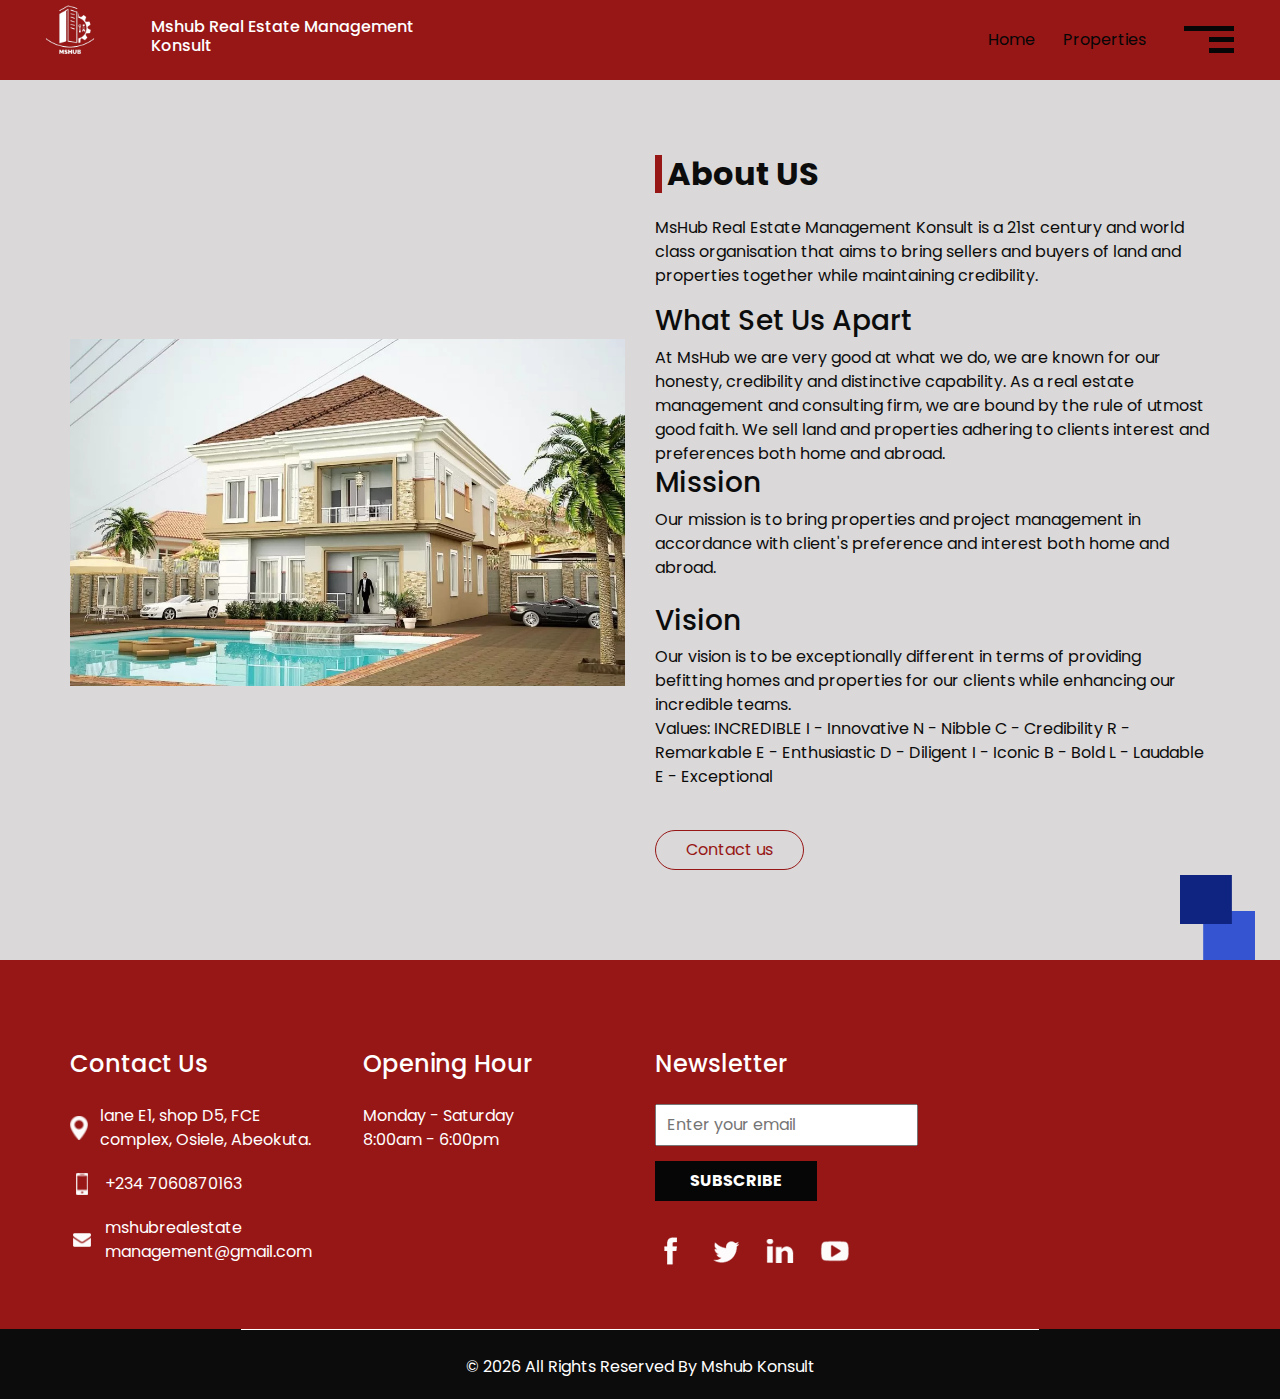
<file: about.html>
<!DOCTYPE html>
<html>

<head>
  <!-- Basic -->
  <meta charset="utf-8" />
  <meta http-equiv="X-UA-Compatible" content="IE=edge" />
  <!-- Mobile Metas -->
  <meta name="viewport" content="width=device-width, initial-scale=1, shrink-to-fit=no" />
  <!-- Site Metas -->
  <meta name="keywords" content="" />
  <meta name="description" content="" />
  <meta name="author" content="" />

  <title>Mshub</title>


  <!-- bootstrap core css -->
  <link rel="stylesheet" type="text/css" href="css/bootstrap.css" />

  <!-- fonts style -->
  <link href="https://fonts.googleapis.com/css?family=Poppins:400,700|Raleway:400,700&display=swap" rel="stylesheet">
  <!-- Custom styles for this template -->
  <link href="css/style.css" rel="stylesheet" />
  <!-- responsive style -->
  <link href="css/responsive.css" rel="stylesheet" />
</head>

<body class="sub_page">
  <div class="hero_area">
    <!-- header section strats -->
    <header class="header_section">
      <div class="container-fluid">
        <nav class="navbar navbar-expand-lg custom_nav-container">
          <a class="navbar-brand" href="index.html">
            <img src="images/logo banner.png" alt="" />
          </a>
          <div class="logo-text">
            <h6>Mshub Real Estate Management <br>Konsult</h6>
          </div>
          <div class="navbar-collapse" id="">
            <ul class="navbar-nav justify-content-between ">
              <div class="User_option">
                <li class="">
                  <a class="mr-4" href="index.html">
                    Home
                  </a>
                  <a class="" href="properties.html">
                    Properties
                  </a>
                </li>
              </div>
            </ul>

            <div class="custom_menu-btn">
              <button onclick="openNav()">
                <span class="s-1">

                </span>
                <span class="s-2">

                </span>
                <span class="s-3">

                </span>
              </button>
            </div>
            <div id="myNav" class="overlay">
              <div class="overlay-content">
                <a href="index.html">HOME</a>
                <a href="about.html">ABOUT</a>
                <a href="properties.html">PROPERTIES</a>
                <a href="services.html">SERVICES</a>
                <a href="hot deals.html">HOT DEALS</a>
                <a href="contact.html">CONTACT US</a>
              </div>
            </div>
          </div>
        </nav>
      </div>
    </header>
    <!-- end header section -->
  </div>


  <!-- about section -->

  <section class="about_section layout_padding-bottom">
    <div class="square-box">
      <img src="images/square.png" alt="">
    </div>
    <div class="container">
      <div class="row">
        <div class="col-md-6">
          <div class="img-box">
            <img src="images/14-Beautiful-houses-in-nigeria-1024x640.jpg.webp" alt="">
          </div>
        </div>
        <div class="col-md-6">
          <div class="detail-box">
            <div class="heading_container">
              <h2>
                About US
              </h2>
            </div>
            <p>
              
MsHub Real Estate Management Konsult is a 21st century and world class organisation that aims to bring sellers and buyers of land and properties together while maintaining credibility. <br>

<h3>What Set Us Apart</h3>
At MsHub we are very good at what we do, we are known for our honesty, credibility and distinctive capability. As a real estate management and consulting firm, we are bound by the rule of utmost good faith. We sell land and properties adhering to clients interest and preferences both home and abroad. <br>

<h3>Mission</h3>
Our mission is to bring properties and project management in accordance with client's preference and interest both home and abroad. <BR></BR>

<h3>Vision</h3>
Our vision is to be exceptionally different in terms of providing befitting homes and properties for our clients while enhancing our incredible teams. <br>
Values:
INCREDIBLE
I - Innovative 
N - Nibble
C - Credibility 
R - Remarkable 
E - Enthusiastic
D - Diligent
I -  Iconic
B - Bold
L - Laudable
E - Exceptional

            </p>
            <a href="contact.html">
              Contact us
            </a>
          </div>
        </div>
      </div>
    </div>
  </section>

  <!-- end about section -->


  <!-- info section -->
  <section class="info_section ">
    <div class="container">
      <div class="row">
        <div class="col-md-3">
          <div class="info_contact">
            <h5>
              Contact Us
            </h5>
            <div>
              <div class="img-box">
                <img src="images/location.png" width="18px" alt="">
              </div>
              <p>
                lane E1, shop D5, FCE complex, Osiele, Abeokuta.
              </p>
            </div>
            <div>
              <div class="img-box">
                <img src="images/phone.png" width="12px" alt="">
              </div>
              <p>
                +234 7060870163
              </p>
            </div>
            <div>
              <div class="img-box">
                <img src="images/mail.png" width="18px" alt="">
              </div>
              <p>
                mshubrealestate <br> management@gmail.com
              </p>
            </div>
          </div>
        </div>
        <div class="col-md-3">
          <div class="info_info">
            <h5>
              Opening Hour
            </h5>
            <p>
              Monday - Saturday <br>
              8:00am - 6:00pm
            </p>
          </div>
        </div>

        <div class="col-md-3">
          <div class="info_form ">
            <h5>
              Newsletter
            </h5>
            <form action="">
              <input type="email" placeholder="Enter your email">
              <button>
                Subscribe
              </button>
            </form>
            <div class="social_box">
              <a href="https://web.facebook.com/profile.php?id=100087507301785">
                <img src="images/fb.png" alt="">
              </a>
              <a href="https://twitter.com/Mshubk25510">
                <img src="images/twitter.png" alt="">
              </a>
              <a href="https://www.linkedin.com/in/mshub-konsult-115759264">
                <img src="images/linkedin.png" alt="">
              </a>
              <a href="">
                <img src="images/youtube.png" alt="">
              </a>
            </div>
          </div>
        </div>
      </div>
    </div>
  </section>

  <!-- end info_section -->


  <!-- footer section -->
  <section class="container-fluid footer_section ">
    <div class="container">
      <p>
        &copy; <span id="displayYear"></span> All Rights Reserved By
        <a href="https://html.design/">Mshub Konsult</a>
      </p>
    </div>
  </section>
  <!-- end  footer section -->


  <script type="text/javascript" src="js/jquery-3.4.1.min.js"></script>
  <script type="text/javascript" src="js/bootstrap.js"></script>
  <script type="text/javascript" src="js/custom.js"></script>

</body>
</body>

</html>
</file>
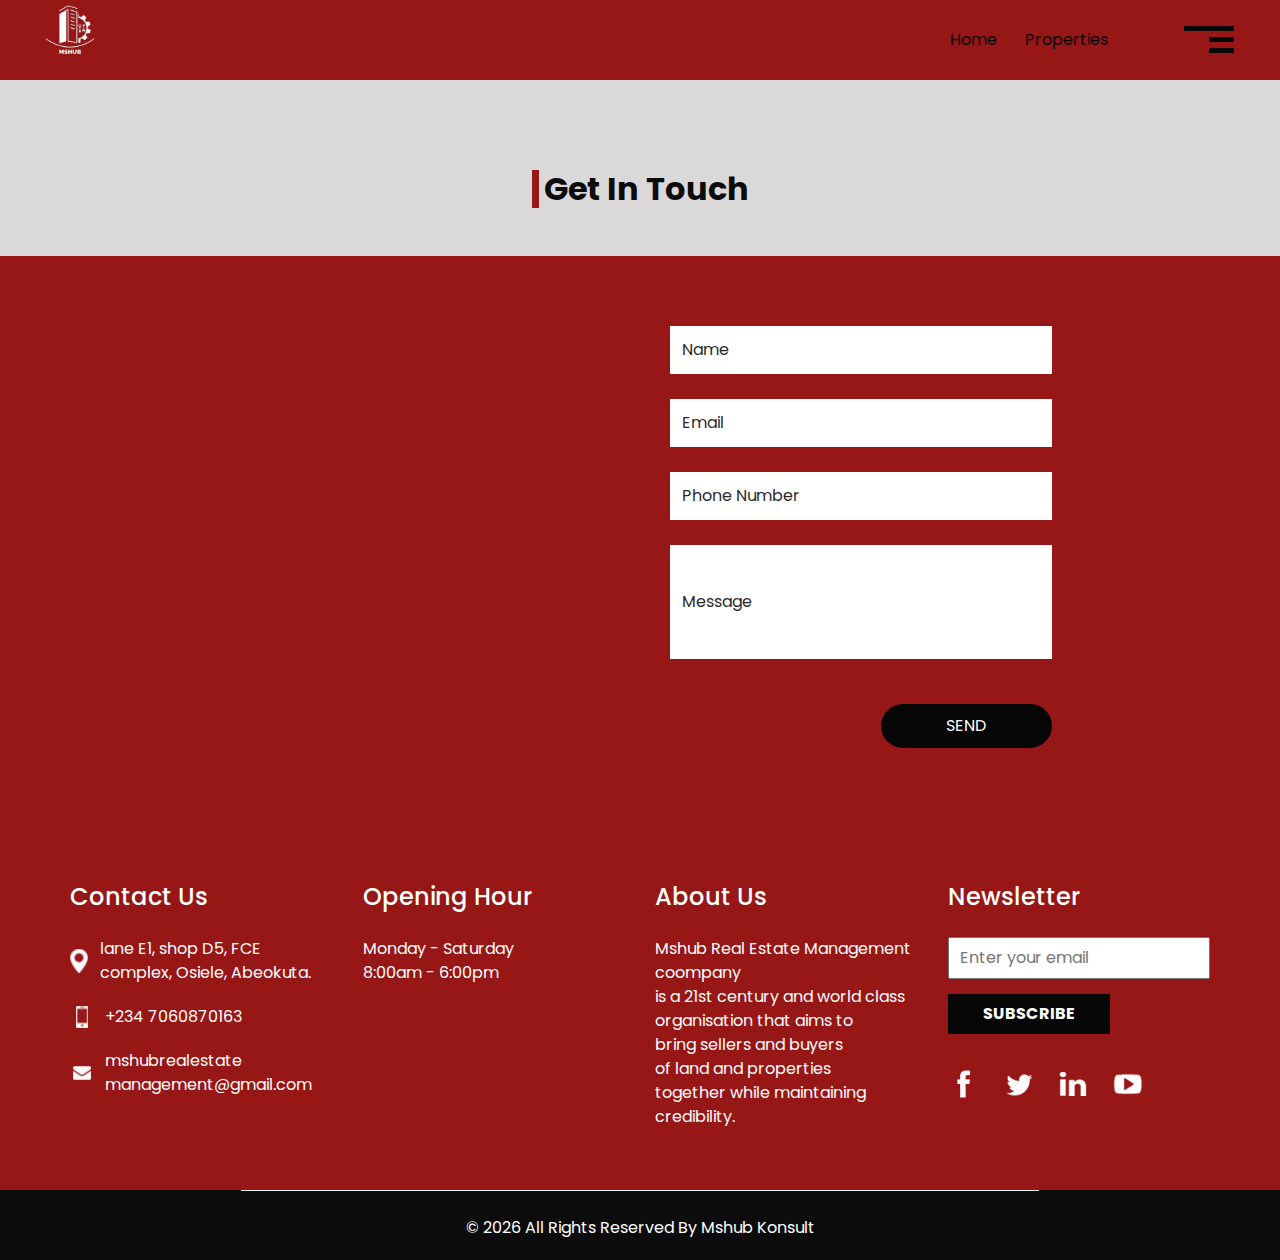
<file: contact.html>
<!DOCTYPE html>
<html>

<head>
  <!-- Basic -->
  <meta charset="utf-8" />
  <meta http-equiv="X-UA-Compatible" content="IE=edge" />
  <!-- Mobile Metas -->
  <meta name="viewport" content="width=device-width, initial-scale=1, shrink-to-fit=no" />
  <!-- Site Metas -->
  <meta name="keywords" content="" />
  <meta name="description" content="" />
  <meta name="author" content="" />

  <title>Mshub</title>


  <!-- bootstrap core css -->
  <link rel="stylesheet" type="text/css" href="css/bootstrap.css" />

  <!-- fonts style -->
  <link href="https://fonts.googleapis.com/css?family=Poppins:400,700|Raleway:400,700&display=swap" rel="stylesheet">
  <!-- Custom styles for this template -->
  <link href="css/style.css" rel="stylesheet" />
  <!-- responsive style -->
  <link href="css/responsive.css" rel="stylesheet" />
</head>

<body class="sub_page">
  <div class="hero_area">
    <!-- header section strats -->
    <header class="header_section">
      <div class="container-fluid">
        <nav class="navbar navbar-expand-lg custom_nav-container">
          <a class="navbar-brand" href="index.html">
            <img src="images/logo banner.png" alt="" />
          </a>
          <div class="navbar-collapse" id="">
            <ul class="navbar-nav justify-content-between ">
              <div class="User_option">
                <li class="">
                  <a class="mr-4" href="index.html">
                    Home
                  </a>
                  <a class="" href="properties.html">
                    Properties
                  </a>
                </li>
              </div>
            </ul>

            <div class="custom_menu-btn">
              <button onclick="openNav()">
                <span class="s-1">

                </span>
                <span class="s-2">

                </span>
                <span class="s-3">

                </span>
              </button>
            </div>
            <div id="myNav" class="overlay">
              <div class="overlay-content">
                <a href="index.html">HOME</a>
                <a href="about.html">ABOUT</a>
                <a href="properties.html">PROPERTIES</a>
                <a href="services.html">SERVICES</a>
                <a href="hot deals.html">HOT DEALS</a>
                <a href="contact.html">CONTACT US</a>
              </div>
            </div>
          </div>
        </nav>
      </div>
    </header>
    <!-- end header section -->
  </div>


  <!-- contact section -->

  <section class="contact_section layout_padding-top">
    <div class="container">
      <div class="heading_container">
        <h2>
          Get In Touch
        </h2>
      </div>
    </div>
    <div class="container-fluid">
      <div class="row">
        <div class="col-md-6 px-0">
          <div class="map_container">
            <div class="map-responsive">
              <iframe src="https://www.google.com/maps/embed?pb=!1m28!1m12!1m3!1d31667.656233849008!2d3.404974386105945!3d7.188576896344737!2m3!1f0!2f0!3f0!3m2!1i1024!2i768!4f13.1!4m13!3e6!4m5!1s0x103a365aaf3df1ef%3A0x6e183f96cf01ba17!2sSchool%20of%20Science%20Complex%2C%20FCE%20Abeokuta%2C%205FX2%2B645%2C%20110121%2C%20Abeokuta%2C%20Ogun%20State!3m2!1d7.1980078!2d3.4503635!4m5!1s0x103a4992065a8b1d%3A0x4f56f1e508f234d3!2sObantoko%2C%20Abeokuta%2C%20Ogun%20State!3m2!1d7.1781884!2d3.3946045999999996!5e0!3m2!1sen!2sng!4v1674000392295!5m2!1sen!2sng"
               width="600" height="300" frameborder="0" style="border:0; width: 100%; height:100%" allowfullscreen></iframe>
            </div>
          </div>
        </div>
        <div class="col-lg-4 col-md-5 ">
          <div class="form_container">
            <form action="">
              <div>
                <input type="text" placeholder="Name" />
              </div>
              <div>
                <input type="email" placeholder="Email" />
              </div>
              <div>
                <input type="text" placeholder="Phone Number" />
              </div>
              <div>
                <input type="text" class="message-box" placeholder="Message" />
              </div>
              <div class="d-flex ">
                <button>
                  Send
                </button>
              </div>
            </form>
          </div>
        </div>

      </div>
    </div>
  </section>

  <!-- end contact section -->



  <!-- info section -->
  <section class="info_section ">
    <div class="container">
      <div class="row">
        <div class="col-md-3">
          <div class="info_contact">
            <h5>
              Contact Us
            </h5>
            <div>
              <div class="img-box">
                <img src="images/location.png" width="18px" alt="">
              </div>
              <p>
                lane E1, shop D5, FCE complex, Osiele, Abeokuta.
              </p>
            </div>
            <div>
              <div class="img-box">
                <img src="images/phone.png" width="12px" alt="">
              </div>
              <p>
                +234 7060870163
              </p>
            </div>
            <div>
              <div class="img-box">
                <img src="images/mail.png" width="18px" alt="">
              </div>
              <p>
                mshubrealestate <br> management@gmail.com
              </p>
            </div>
          </div>
        </div>
        <div class="col-md-3">
          <div class="info_info">
            <h5>
              Opening Hour
            </h5>
            <p>
              Monday - Saturday <br>
              8:00am - 6:00pm
            </p>
          </div>
        </div>

        <div class="col-md-3">
          <div class="info_links">
            <h5>
              About Us
            </h5>
            <ul>
              <li>
                <a href="about.html">
                  Mshub Real Estate Management coompany    
                </a>
              </li>
              <li>
                <a href="about.html">
                  is a 21st century and world class 
                </a>
              </li>
              <li>
                <a href="about.html">
                  organisation that aims to
                </a>
              </li>
              <li>
                <a href="about.html">
                  bring sellers and buyers
                </a>
              </li>
              <li>
                <a href="about.html">
                  of land and properties
                </a>
              </li>
              <li>
                <a href="about.html">
                  together while maintaining credibility.
                </a>
              </li>
            </ul>
          </div>
        </div>
        <div class="col-md-3">
          <div class="info_form ">
            <h5>
              Newsletter
            </h5>
            <form action="">
              <input type="email" placeholder="Enter your email">
              <button>
                Subscribe
              </button>
            </form>
            <div class="social_box">
              <a href="https://web.facebook.com/profile.php?id=100087507301785">
                <img src="images/fb.png" alt="">
              </a>
              <a href="https://twitter.com/Mshubk25510">
                <img src="images/twitter.png" alt="">
              </a>
              <a href="https://www.linkedin.com/in/mshub-konsult-115759264">
                <img src="images/linkedin.png" alt="">
              </a>
              <a href="">
                <img src="images/youtube.png" alt="">
              </a>
            </div>
          </div>
        </div>
      </div>
    </div>
  </section>

  <!-- end info_section -->


  <!-- footer section -->
  <section class="container-fluid footer_section ">
    <div class="container">
      <p>
        &copy; <span id="displayYear"></span> All Rights Reserved By
        <a href="https://html.design/">Mshub Konsult</a>
      </p>
    </div>
  </section>
  <!-- end  footer section -->


  <script type="text/javascript" src="js/jquery-3.4.1.min.js"></script>
  <script type="text/javascript" src="js/bootstrap.js"></script>
  <script type="text/javascript" src="js/custom.js"></script>

</body>
</body>

</html>
</file>
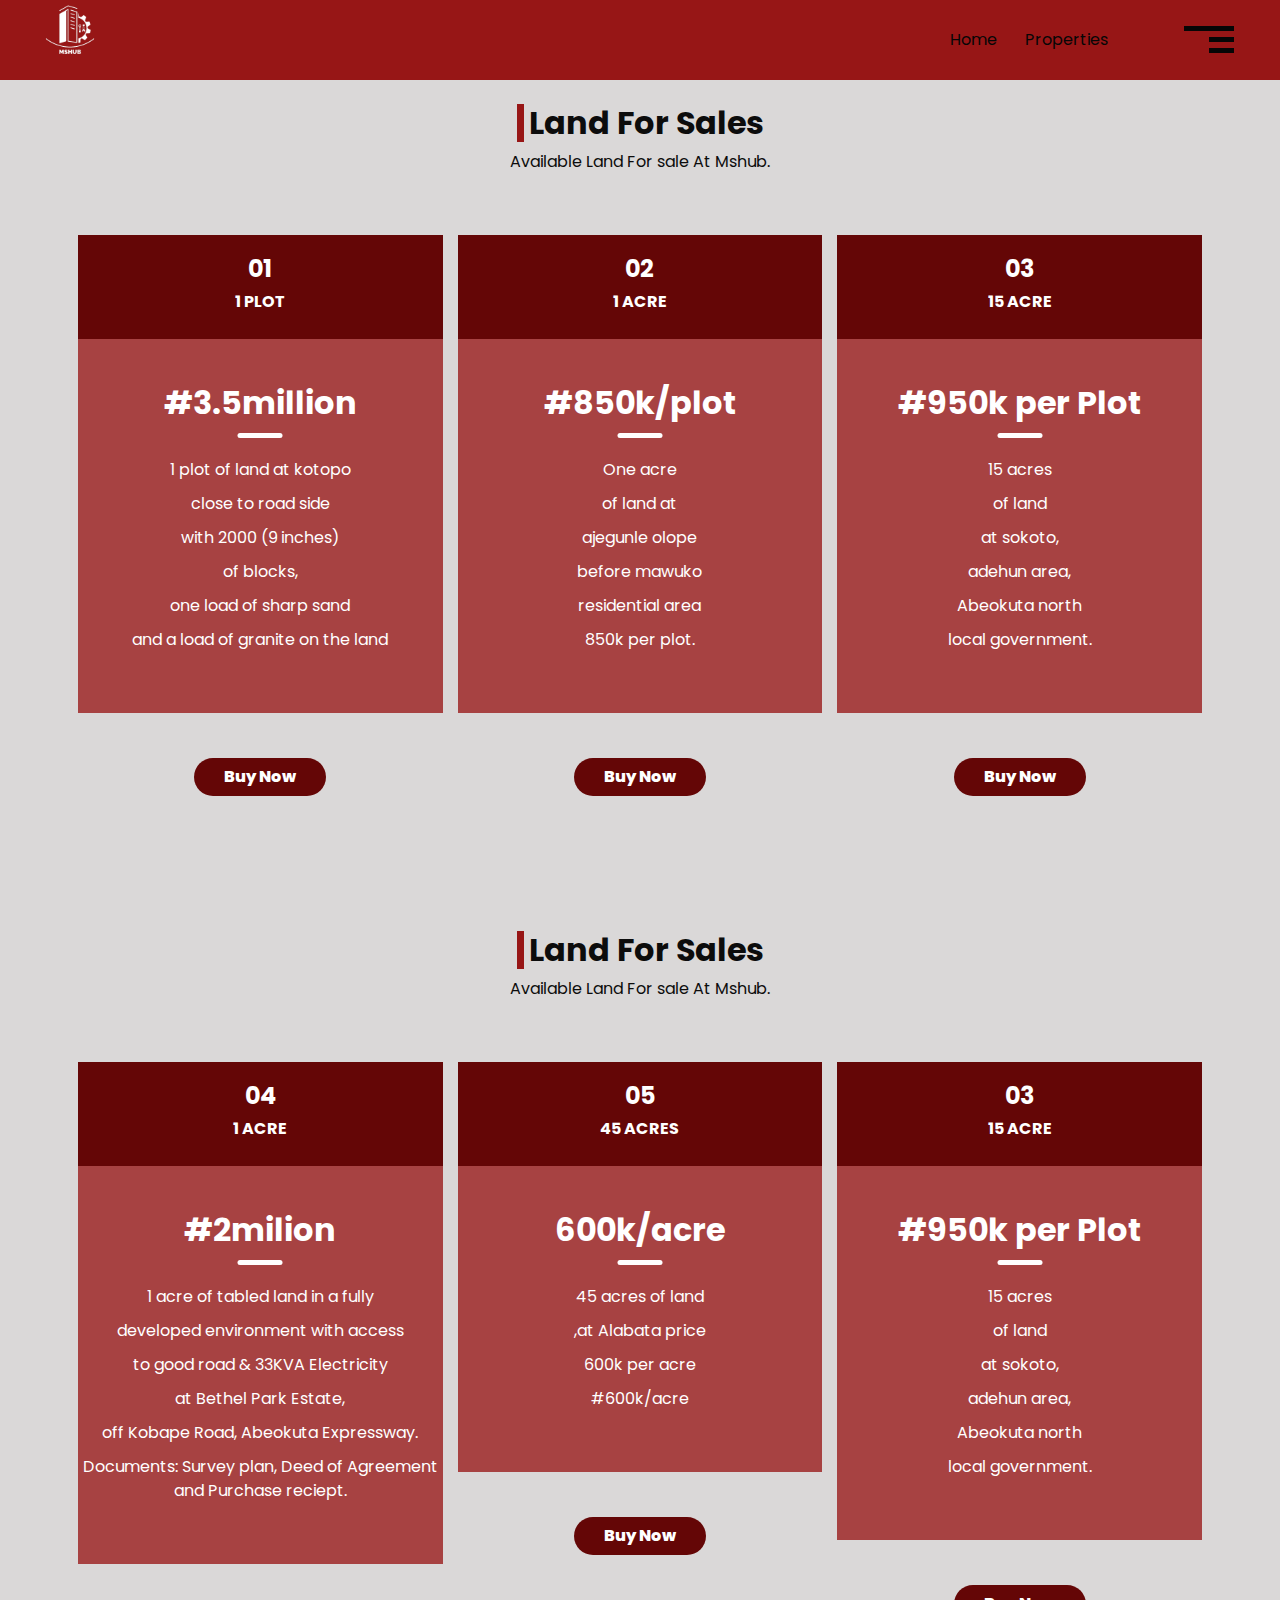
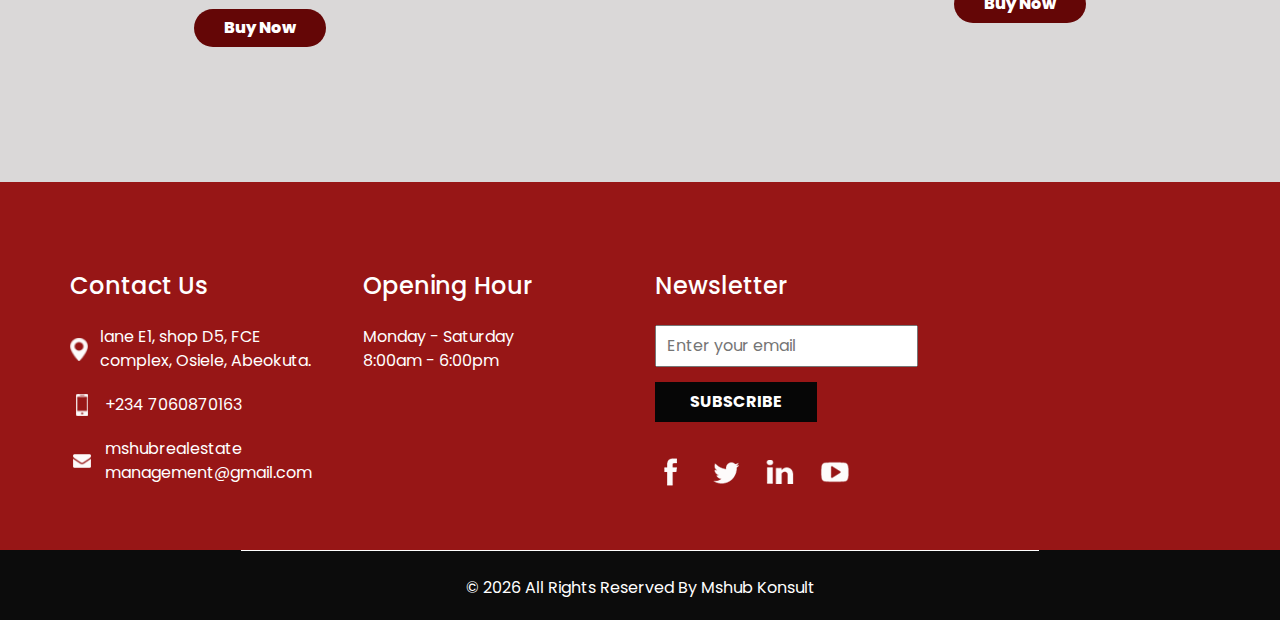
<file: hot deals.html>
<!DOCTYPE html>
<html>

<head>
  <!-- Basic -->
  <meta charset="utf-8" />
  <meta http-equiv="X-UA-Compatible" content="IE=edge" />
  <!-- Mobile Metas -->
  <meta name="viewport" content="width=device-width, initial-scale=1, shrink-to-fit=no" />
  <!-- Site Metas -->
  <meta name="keywords" content="" />
  <meta name="description" content="" />
  <meta name="author" content="" />

  <title>Mshub</title>

  <!-- bootstrap core css -->
  <link rel="stylesheet" type="text/css" href="css/bootstrap.css" />

  <!-- fonts style -->
  <link href="https://fonts.googleapis.com/css?family=Poppins:400,700|Raleway:400,700&display=swap" rel="stylesheet">
  <!-- Custom styles for this template -->
  <link href="css/style.css" rel="stylesheet" />
  <!-- responsive style -->
  <link href="css/responsive.css" rel="stylesheet" />
</head>

<body class="sub_page">
  <div class="hero_area">
    <!-- header section strats -->
    <header class="header_section">
      <div class="container-fluid">
        <nav class="navbar navbar-expand-lg custom_nav-container">
          <a class="navbar-brand" href="index.html">
            <img src="images/logo banner.png" alt="" />
          </a>
          <div class="navbar-collapse" id="">
            <ul class="navbar-nav justify-content-between ">
              <div class="User_option">
                <li class="">
                  <a class="mr-4" href="index.html">
                    Home
                  </a>
                  <a class="" href="properties.html">
                    Properties
                  </a>
                </li>
              </div>
            </ul>

            <div class="custom_menu-btn">
              <button onclick="openNav()">
                <span class="s-1">

                </span>
                <span class="s-2">

                </span>
                <span class="s-3">

                </span>
              </button>
            </div>
            <div id="myNav" class="overlay">
              <div class="overlay-content">
                <a href="index.html">HOME</a>
                <a href="about.html">ABOUT</a>
                <a href="properties.html">PROPERTIES</a>
                <a href="services.html">SERVICES</a>
                <a href="hot deals.html">HOT DEALS</a>
                <a href="contact.html">CONTACT US</a>
              </div>
            </div>
          </div>
        </nav>
      </div>
    </header>
    <!-- end header section -->
  </div>

<br>
  <!-- price section -->

  <section class="price_section layout_padding-bottom">
    <div class="container">
      <div class="heading_container">
        <h2>
          Land For Sales
        </h2>
        <p>
          Available Land For sale At Mshub.
        </p>
      </div>
      <div class="price_container">
        <div class="box">
          <div class="detail-box">
            <div class="heading-box">
              <h4>
                01
              </h4>
              <h6>
                1 Plot
              </h6>
            </div>
            <div class="text-box">
              <h2>
                #3.5million
              </h2>
              <ul>
                <li>
                  1 plot of land at kotopo  
                </li>
                <li>
                  close to road side
                </li>
                <li>
                  with 2000 (9 inches) 
                </li>
                <li>
                  of blocks,
                </li>
                <li>
                  one load of sharp sand
                </li>
                <li>
                  and a load of granite on the land
                </li>
              </ul>
            </div>
          </div>
          <div class="btn-box">
            <a href="contact.html">
              Buy Now
            </a>
          </div>
        </div>
        <div class="box">
          <div class="detail-box">
            <div class="heading-box">
              <h4>
                02
              </h4>
              <h6>
                1 Acre
              </h6>
            </div>
            <div class="text-box">
              <h2>
                #850k/plot
              </h2>
              <ul>
                <li>
                  One acre
                </li>
                <li>
                  of land at
                </li>
                <li>
                  ajegunle olope
                </li>
                <li>
                  before mawuko
                </li>
                <li>
                  residential area
                </li>
                <li>
                  850k per plot.
                </li>
              </ul>
            </div>
          </div>
          <div class="btn-box">
            <a href="contact.html">
              Buy Now
            </a>
          </div>
        </div>
        <div class="box">
          <div class="detail-box">
            <div class="heading-box">
              <h4>
                03
              </h4>
              <h6>
                15 Acre
              </h6>
            </div>
            <div class="text-box">
              <h2>
                #950k per Plot
              </h2>
              <ul>
                <li>
                  15 acres
                </li>
                <li>
                  of land
                </li>
                <li>
                  at sokoto,
                </li>
                <li>
                 adehun area, 
                </li>
                <li>
                  Abeokuta north
                </li>
                <li>
                  local government.
                </li>
              </ul>
            </div>
          </div>
          <div class="btn-box">
            <a href="contact.html">
              Buy Now
            </a>
          </div>
        </div>
      </div>
    </div>
  </section>
  <section class="price_section layout_padding-bottom">
    <div class="container">
      <div class="heading_container">
        <h2>
          Land For Sales
        </h2>
        <p>
          Available Land For sale At Mshub.
        </p>
      </div>
      <div class="price_container">
        <div class="box">
          <div class="detail-box">
            <div class="heading-box">
              <h4>
                04
              </h4>
              <h6>
               1 Acre 
              </h6>
            </div>
            <div class="text-box">
              <h2>
                #2milion 
              </h2>
              <ul>
                <li>
                  1 acre of tabled land in a fully 

 
                </li>
                <li>
                  developed environment with access 
                </li>
                <li>
                  to good road & 33KVA Electricity
                </li>
                <li>
                  at Bethel Park Estate,
                </li>
                <li>
                  off Kobape Road, Abeokuta Expressway.
                </li>
                <li>
                  Documents: Survey plan, Deed of Agreement and Purchase reciept. 
                </li>
              </ul>
            </div>
          </div>
          <div class="btn-box">
            <a href="contact.html">
              Buy Now
            </a>
          </div>
        </div>
        <div class="box">
          <div class="detail-box">
            <div class="heading-box">
              <h4>
                05
              </h4>
              <h6>
                45 acres 
              </h6>
            </div>
            <div class="text-box">
              <h2>
                600k/acre
              </h2>
              <ul>
                <li>
                  45 acres of land
                </li>
                <li>
                  ,at Alabata  price 
                </li>
                <li>
                  
                </li>
                <li>
                  
                </li>
                <li>
                  600k per acre
                </li>
                <li>
                  #600k/acre
                </li>
              </ul>
            </div>
          </div>
          <div class="btn-box">
            <a href="contact.html">
              Buy Now
            </a>
          </div>
        </div>
        <div class="box">
          <div class="detail-box">
            <div class="heading-box">
              <h4>
                03
              </h4>
              <h6>
                15 Acre
              </h6>
            </div>
            <div class="text-box">
              <h2>
                #950k per Plot
              </h2>
              <ul>
                <li>
                  15 acres
                </li>
                <li>
                  of land
                </li>
                <li>
                  at sokoto,
                </li>
                <li>
                 adehun area, 
                </li>
                <li>
                  Abeokuta north
                </li>
                <li>
                  local government.
                </li>
              </ul>
            </div>
          </div>
          <div class="btn-box">
            <a href="contact.html">
              Buy Now
            </a>
          </div>
        </div>
      </div>
    </div>
    
    
  </section>
 

  </section>
  <!-- end price section -->

  <!-- info section -->
  <section class="info_section ">
    <div class="container">
      <div class="row">
        <div class="col-md-3">
          <div class="info_contact">
            <h5>
              Contact Us
            </h5>
            <div>
              <div class="img-box">
                <img src="images/location.png" width="18px" alt="">
              </div>
              <p>
                lane E1, shop D5, FCE complex, Osiele, Abeokuta.
              </p>
            </div>
            <div>
              <div class="img-box">
                <img src="images/phone.png" width="12px" alt="">
              </div>
              <p>
                +234 7060870163
              </p>
            </div>
            <div>
              <div class="img-box">
                <img src="images/mail.png" width="18px" alt="">
              </div>
              <p>
                mshubrealestate <br> management@gmail.com
              </p>
            </div>
          </div>
        </div>
        <div class="col-md-3">
          <div class="info_info">
            <h5>
              Opening Hour
            </h5>
            <p>
              Monday - Saturday <br>
              8:00am - 6:00pm
            </p>
          </div>
        </div>

       
        <div class="col-md-3">
          <div class="info_form ">
            <h5>
              Newsletter
            </h5>
            <form action="">
              <input type="email" placeholder="Enter your email">
              <button>
                Subscribe
              </button>
            </form>
            <div class="social_box">
              <a href="https://web.facebook.com/profile.php?id=100087507301785">
                <img src="images/fb.png" alt="">
              </a>
              <a href="https://twitter.com/Mshubk25510">
                <img src="images/twitter.png" alt="">
              </a>
              <a href="https://www.linkedin.com/in/mshub-konsult-115759264">
                <img src="images/linkedin.png" alt="">
              </a>
              <a href="">
                <img src="images/youtube.png" alt="">
              </a>
            </div>
          </div>
        </div>
      </div>
    </div>
  </section>

  <!-- end info_section -->


  <!-- footer section -->
  <section class="container-fluid footer_section ">
    <div class="container">
      <p>
        &copy; <span id="displayYear"></span> All Rights Reserved By
        <a href="https://html.design/">Mshub Konsult</a>
      </p>
    </div>
  </section>
  <!-- end  footer section -->


  <script type="text/javascript" src="js/jquery-3.4.1.min.js"></script>
  <script type="text/javascript" src="js/bootstrap.js"></script>
  <script type="text/javascript" src="js/custom.js"></script>

</body>
</body>

</html>
</file>
<file: css/style.css>
body {
  font-family: 'Poppins', sans-serif;
  color: #0c0c0c;
  background-color: #dad8d8;
}

.layout_padding {
  padding-top: 90px;
  padding-bottom: 90px;
}

.layout_padding2 {
  padding: 45px 0;
}

.layout_padding2-top {
  padding-top: 45px;
  padding-bottom: 45px;
}

.layout_padding2-bottom {
  padding-bottom: 45px;
}

.layout_padding-top {
  padding-top: 90px;
}

.layout_padding-bottom {
  padding-bottom: 90px;
}

.heading_container {
  display: -webkit-box;
  display: -ms-flexbox;
  display: flex;
  -webkit-box-orient: vertical;
  -webkit-box-direction: normal;
      -ms-flex-direction: column;
          flex-direction: column;
}

.heading_container h2 {
  padding-left: 5px;
  position: relative;
  border-left: 7px solid #971616;
  font-weight: bold;
}

/*header section*/
.hero_area {
  background-image: url(../images/bnn\ 3.jpg);
   background-repeat: no-repeat;
  background-position: center;
  background-size: cover;
}

.sub_page .hero_area {
  height: auto;
  background: none;
  background-color: #971616;
}

.header_section {
  overflow-x: hidden;
}

.header_section .container-fluid {
  padding-right: 25px;
  padding-left: 25px;
}

.header_section .nav_container {
  margin: 0 auto;
}

.header_section .navbar-expand-lg .navbar-nav {
  width: 90%;
}

.header_section .user_option {
  display: -webkit-box;
  display: -ms-flexbox;
  display: flex;
  -webkit-box-align: center;
      -ms-flex-align: center;
          align-items: center;
}

.header_section .user_option a {
  display: -webkit-box;
  display: -ms-flexbox;
  display: flex;
  color: black;
  -webkit-box-align: center;
      -ms-flex-align: center;
          align-items: center;
}

.custom_nav-container.navbar-expand-lg .navbar-nav .nav-item .nav-link {
  padding: 10px 15px;
  color: #060606;
  text-align: center;
  text-transform: uppercase;
}

.custom_nav-container.navbar-expand-lg .navbar-nav .nav-item.active .nav-link, .custom_nav-container.navbar-expand-lg .navbar-nav .nav-item:hover .nav-link {
  color: #971616;
}

a,
a:hover,
a:focus {
  text-decoration: none;
}

a:hover,
a:focus {
  color: initial;
}

.btn,
.btn:focus {
  outline: none !important;
  -webkit-box-shadow: none;
          box-shadow: none;
}

.custom_nav-container .nav_search-btn {
  background-image: url(../images/search-icon.png);
  background-size: 17px;
  background-repeat: no-repeat;
  background-position-y: 7px;
  width: 35px;
  height: 35px;
  padding: 0;
  border: none;
}

.navbar-brand {
  display: -webkit-box;
  display: -ms-flexbox;
  display: flex;
  -webkit-box-align: center;
      -ms-flex-align: center;
          align-items: center;
}

.navbar-brand img {
  width: 90px;
}

.custom_nav-container {
  z-index: 99999;
  padding: 0;
  height: 80px;
}

.custom_nav-container .navbar-toggler {
  outline: none;
}

.custom_nav-container .navbar-toggler .navbar-toggler-icon {
  background-image: url(../images/menu.png);
  background-size: 50px;
  width: 30px;
  height: 30px;
}

.lg_toggl-btn {
  background-color: transparent;
  border: none;
  outline: none;
  width: 56px;
  height: 40px;
  cursor: pointer;
}

.lg_toggl-btn:focus {
  outline: none;
}

.User_option {
  display: -webkit-box;
  display: -ms-flexbox;
  display: flex;
  -webkit-box-align: center;
      -ms-flex-align: center;
          align-items: center;
  margin-left: auto;
  margin-right: 35px;
}

.User_option a {
  color: #060606;
}

.custom_menu-btn {
  z-index: 9;
  position: absolute;
  right: 15px;
  top: 7px;
}

.custom_menu-btn button {
  margin-top: 12px;
  outline: none;
  border: none;
  background-color: transparent;
}

.custom_menu-btn button span {
  display: block;
  width: 50px;
  height: 5px;
  background-color: #060606;
  margin: 6px 0;
  -webkit-transition: all .3s;
  transition: all .3s;
}

.menu_btn-style {
  position: fixed;
  right: 40px;
  top: 7px;
}

.custom_menu-btn .s-2 {
  width: 25px;
  margin-left: auto;
}

.custom_menu-btn .s-3 {
  width: 25px;
  margin-left: auto;
}

.overlay {
  height: 100%;
  width: 0;
  position: fixed;
  z-index: 1;
  top: 0;
  left: 0;
  background-color: black;
  background-color: #971616cb;
  overflow-x: hidden;
  -webkit-transition: 0.5s;
  transition: 0.5s;
}

.overlay .closebtn {
  position: absolute;
  top: 0;
  right: 30px;
  font-size: 60px;
}

.overlay a {
  padding: 0px;
  text-decoration: none;
  font-size: 22px;
  color: #f1f1f1;
  display: block;
  -webkit-transition: 0.3s;
  transition: 0.3s;
  margin-bottom: 15px;
}

.overlay a:hover {
  color: #252525;
}

.overlay-content {
  position: relative;
  top: 30%;
  width: 100%;
  text-align: center;
  margin-top: 30px;
}

.menu_width {
  width: 100%;
}

/*end header section*/
/* slider section */
.slider_section {
  padding: 75px 0;
  color: #0b0b0b;
}

.slider_section .container {
  position: relative;
  z-index: 2;
}

.slider_section .row {
  -webkit-box-align: center;
      -ms-flex-align: center;
          align-items: center;
}

.slider_section .detail-box h1 {
  color: #fc5e15f5;
  font-weight: bold;
  font-size: 4rem;
  font-family: 'Lucida Sans', 'Lucida Sans Regular', 'Lucida Grande', 'Lucida Sans Unicode', Geneva, Verdana, sans-serif;
}

.slider_section .detail-box h1 span {
  color: #f8f7f6;
}

.slider_section .detail-box p {
  margin-top: 25px;
}

.slider_section .detail-box .btn-box {
  margin-top: 45px;
}

.slider_section .detail-box .btn-box a {
  display: inline-block;
  padding: 8px 35px;
  background-color: transparent;
  color: #971616;
  -webkit-transition: all 0.3s;
  transition: all 0.3s;
  border: 1px solid #971616;
  border-radius: 25px;
  margin-bottom: 75px;
}

.slider_section .detail-box .btn-box a:hover {
  background-color: #971616;
  border-color: transparent;
  color: #ffffff;
}

.find_section {
  -webkit-transform: translateY(-50%);
          transform: translateY(-50%);
}

.find_section form {
  padding: 10px 45px;
  -webkit-box-shadow: 0px 0px 20px 11px rgba(0, 0, 0, 0.09);
  box-shadow: 0px 0px 20px 11px rgba(0, 0, 0, 0.09);
  background-color: #ffffff;
}

.find_section form .form-control {
  outline: none;
  -webkit-box-shadow: none;
          box-shadow: none;
  border-radius: 0;
  height: 45px;
  margin: 10px 0;
}

.find_section form button {
  background-color: #f97616;
  color: #ffffff;
  text-transform: uppercase;
  border: none;
  height: 45px;
  width: 100%;
  margin: 10px 0;
}

.about_section {
  position: relative;
  padding-top: 75px;
}

.about_section .row {
  -webkit-box-align: center;
      -ms-flex-align: center;
          align-items: center;
}

.about_section .img-box img {
  width: 100%;
}

.about_section .detail-box p {
  margin-top: 15px;
}

.about_section .detail-box a {
  display: inline-block;
  padding: 7px 30px;
  background-color: transparent;
  color: #971616;
  -webkit-transition: all 0.3s;
  transition: all 0.3s;
  border: 1px solid #971616;
  border-radius: 25px;
  margin-top: 25px;
}

.about_section .detail-box a:hover {
  background-color: #971616;
  border-color: transparent;
  color: #ffffff;
}

.about_section .square-box {
  position: absolute;
  right: 25px;
  bottom: 0;
  width: 75px;
}

.about_section .square-box img {
  width: 100%;
}

.sale_section .heading_container {
  -webkit-box-align: center;
      -ms-flex-align: center;
          align-items: center;
  margin-bottom: 35px;
}

.sale_section .sale_container {
  display: -webkit-box;
  display: -ms-flexbox;
  display: flex;
  -webkit-box-pack: center;
      -ms-flex-pack: center;
          justify-content: center;
  -ms-flex-wrap: wrap;
      flex-wrap: wrap;
}

.sale_section .sale_container .box {
  -ms-flex-preferred-size: 32%;
      flex-basis: 32%;
  margin: .65%;
}

.sale_section .sale_container .box .img-box img {
  width: 100%;
}

.sale_section .sale_container .box .detail-box {
  margin-top: 10px;
}

.sale_section .sale_container .box .detail-box h6 {
  text-transform: uppercase;
  font-weight: bold;
  font-size: 18px;
}

.sale_section .btn-box {
  display: -webkit-box;
  display: -ms-flexbox;
  display: flex;
  -webkit-box-pack: center;
      -ms-flex-pack: center;
          justify-content: center;
}

.sale_section .btn-box a {
  display: inline-block;
  padding: 7px 30px;
  background-color: transparent;
  color: #971616;
  -webkit-transition: all 0.3s;
  transition: all 0.3s;
  border: 1px solid #971616;
  border-radius: 25px;
  margin-top: 35px;
}

.sale_section .btn-box a:hover {
  background-color: #971616;
  border-color: transparent;
  color: #ffffff;
}

.price_section .heading_container {
  -webkit-box-align: center;
      -ms-flex-align: center;
          align-items: center;
}

.price_section .price_container {
  display: -webkit-box;
  display: -ms-flexbox;
  display: flex;
  -webkit-box-pack: center;
      -ms-flex-pack: center;
          justify-content: center;
  -ms-flex-wrap: wrap;
      flex-wrap: wrap;
  text-align: center;
}

.price_section .price_container .box {
  -ms-flex-preferred-size: 32%;
      flex-basis: 32%;
  margin: 45px .65%;
  color: #ffffff;
  min-width: 300px;
}

.price_section .price_container .box .detail-box {
  background-color: #971616c5;
}

.price_section .price_container .box .detail-box .heading-box {
  padding: 20px 0;
  background-color: #640606;
}

.price_section .price_container .box .detail-box .heading-box h4 {
  font-weight: bold;
}

.price_section .price_container .box .detail-box .heading-box h6 {
  text-transform: uppercase;
  font-weight: bold;
}

.price_section .price_container .box .detail-box .text-box {
  padding: 45px 0;
}

.price_section .price_container .box .detail-box .text-box h2 {
  font-weight: bold;
  position: relative;
  padding-bottom: 15px;
  margin-bottom: 20px;
}

.price_section .price_container .box .detail-box .text-box h2::before {
  content: "";
  position: absolute;
  bottom: 0;
  left: 50%;
  width: 45px;
  height: 5px;
  border-radius: 10px;
  -webkit-transform: translateX(-50%);
          transform: translateX(-50%);
  background-color: #ffffff;
}

.price_section .price_container .box .detail-box .text-box ul {
  padding: 0;
}

.price_section .price_container .box .detail-box .text-box ul li {
  list-style-type: none;
  margin: 10px 0;
}

.price_section .price_container .box .btn-box {
  display: -webkit-box;
  display: -ms-flexbox;
  display: flex;
  -webkit-box-pack: center;
      -ms-flex-pack: center;
          justify-content: center;
  margin-top: 45px;
}

.price_section .price_container .box .btn-box a {
  padding: 7px 30px;
  background-color: #640606;
  color: #ffffff;
  border-radius: 25px;
}

.price_section .price_container .box:hover .detail-box {
  background-color: #f9bc1686;
}
.btn-box a{
  font-weight: 800;
}

.price_section .price_container .box:hover .btn-box a {
  background-color: #f9bc16;
}

.deal_section {
  overflow-x: hidden;
}

.deal_section .row {
  -webkit-box-align: center;
      -ms-flex-align: center;
          align-items: center;
}

.deal_section .detail-box p {
  margin-top: 15px;
}

.deal_section .detail-box a {
  display: inline-block;
  padding: 7px 30px;
  background-color: transparent;
  color: #971616;
  -webkit-transition: all 0.3s;
  transition: all 0.3s;
  border: 1px solid #971616;
  border-radius: 25px;
  margin-top: 25px;
}

.deal_section .detail-box a:hover {
  background-color: #971616;
  border-color: transparent;
  color: #ffffff;
}

.deal_section .img-box {
  display: -webkit-box;
  display: -ms-flexbox;
  display: flex;
  -webkit-box-align: center;
      -ms-flex-align: center;
          align-items: center;
  width: 115%;
}

.deal_section .img-box .box.b1 {
  margin-right: 15px;
}

.deal_section .img-box img {
  max-width: 100%;
}

.us_section {
  background-color: #971616;
  color: #ffffff;
}

.us_section .heading_container {
  -webkit-box-align: center;
      -ms-flex-align: center;
          align-items: center;
  margin-bottom: 45px;
}

.us_section .heading_container h2 {
  border-left-color: #ffffff;
}

.us_section .box {
  display: -webkit-box;
  display: -ms-flexbox;
  display: flex;
  -webkit-box-orient: vertical;
  -webkit-box-direction: normal;
      -ms-flex-direction: column;
          flex-direction: column;
  -webkit-box-align: center;
      -ms-flex-align: center;
          align-items: center;
  text-align: center;
  color: #ffffff;
  margin: 25px 0;
}

.us_section .box .img-box {
  margin-bottom: 15px;
}

.us_section .box .img-box img {
  width: 100%;
}

.us_section .box h3 {
  font-weight: bold;
}

.us_section .btn-box {
  display: -webkit-box;
  display: -ms-flexbox;
  display: flex;
  -webkit-box-pack: center;
      -ms-flex-pack: center;
          justify-content: center;
  margin-top: 20px;
}

.us_section .btn-box a {
  padding: 7px 30px;
  background-color: #ffffff;
  color: #252525;
  border-radius: 25px;
}

.client_section .heading_container {
  -webkit-box-align: center;
      -ms-flex-align: center;
          align-items: center;
  margin-bottom: 45px;
}

.client_section .client_container {
  width: 85%;
  margin: auto;
  border: 1px solid #252525;
}

.client_section .client_container .box {
  display: -webkit-box;
  display: -ms-flexbox;
  display: flex;
  margin: 55px 2%;
}

.client_section .client_container .box .img-box {
  min-width: 100px;
  margin-right: 15px;
}

.client_section .client_container .box .img-box img {
  width: 100%;
}

.client_section .client_container .box .detail-box h5 {
  display: -webkit-box;
  display: -ms-flexbox;
  display: flex;
  font-weight: bold;
  -webkit-box-align: center;
      -ms-flex-align: center;
          align-items: center;
}

.client_section .client_container .box .detail-box h5 hr {
  width: 45px;
  height: 5px;
  margin: 0;
  margin-left: 5px;
  border: none;
  background-color: #252525;
}

.client_section .client_container div#carouselExampleControls {
  padding: 0 10%;
}

.client_section .client_container div#carouselExampleControls::before {
  content: "";
  width: 50px;
  height: 155px;
  background-color: #971616;
  position: absolute;
  left: 10%;
  top: 37px;
}

.client_section .client_container .carousel-control-prev,
.client_section .client_container .carousel-control-next {
  width: 45px;
  height: 45px;
  background-color: #971616;
  border-radius: 100%;
  top: 50%;
  opacity: 1;
  -webkit-transform: translateY(-50%);
          transform: translateY(-50%);
  background-size: 10px;
  background-position: center;
  background-repeat: no-repeat;
}

.client_section .client_container .carousel-control-prev {
  background-image: url(../images/prev-white.png);
  left: 10px;
}

.client_section .client_container .carousel-control-next {
  background-image: url(../images/next-white.png);
  right: 10px;
}

.contact_section {
  position: relative;
}

.contact_section .heading_container {
  -webkit-box-align: center;
      -ms-flex-align: center;
          align-items: center;
  margin-bottom: 40px;
}

.contact_section .container-fluid {
  background-color: #971616;
  color: #ffffff;
}

.contact_section .form_container {
  padding: 45px 0 45px 15px;
}

.contact_section input {
  width: 100%;
  border: none;
  background-color: #ffffff;
  outline: none;
  color: #252525;
  margin-top: 25px;
  padding: 12px;
}

.contact_section input::-webkit-input-placeholder {
  color: #2a2a2c;
}

.contact_section input:-ms-input-placeholder {
  color: #2a2a2c;
}

.contact_section input::-ms-input-placeholder {
  color: #2a2a2c;
}

.contact_section input::placeholder {
  color: #2a2a2c;
}

.contact_section input.message-box {
  padding: 45px 12px;
}

.contact_section button {
  padding: 10px 65px;
  outline: none;
  border: none;
  color: #ffffff;
  background: #060606;
  border-radius: 25px;
  margin: 45px 0 0 auto;
  text-transform: uppercase;
}

.contact_section .map_container {
  height: 100%;
}

.contact_section .map_container .map-responsive {
  height: 100%;
}

.info_section {
  background-color: #971616;
  color: #ffffff;
  padding: 90px 0 45px 0;
}

.info_section h5 {
  margin-bottom: 25px;
  font-size: 24px;
}

.info_section .info_links ul {
  padding: 0;
}

.info_section .info_links ul li {
  list-style-type: none;
}

.info_section .info_links ul li a {
  color: #ffffff;
}

.info_section .info_contact .img-box {
  width: 35px;
  display: -webkit-box;
  display: -ms-flexbox;
  display: flex;
  -webkit-box-pack: center;
      -ms-flex-pack: center;
          justify-content: center;
}

.info_section .info_contact p {
  margin: 0;
}

.info_section .info_contact > div {
  display: -webkit-box;
  display: -ms-flexbox;
  display: flex;
  -webkit-box-align: center;
      -ms-flex-align: center;
          align-items: center;
  margin: 20px 0;
}

.info_section .info_contact > div img {
  height: auto;
  margin-right: 12px;
}

.info_section .info_form form input {
  outline: none;
  width: 100%;
  padding: 7px 10px;
}

.info_section .info_form form button {
  padding: 8px 35px;
  outline: none;
  border: none;
  color: #ffffff;
  background: #060606;
  margin-top: 15px;
  text-transform: uppercase;
  font-weight: 700;
}

.info_section .info_form .social_box {
  margin-top: 35px;
  width: 100%;
  display: -webkit-box;
  display: -ms-flexbox;
  display: flex;
}

.info_section .info_form .social_box a {
  margin-right: 25px;
}

/* footer section*/
.footer_section {
  background-color: #0c0c0c;
}

.footer_section p {
  border-top: 1px solid #ffffff;
  color: #ffffff;
  margin: 0;
  width: 70%;
  padding: 25px 0 20px 0;
  margin: 0 auto;
  text-align: center;
}

.footer_section a {
  color: #ffffff;
}
.logo-text h6{
  color: #fff;
  padding-left: 20px;
  margin-right: 100px;
}
.price{
  font-weight: bold;
}
.mo{
  margin-left: 500px;
  font-weight: bold;
}

/* end footer section*/
/*# sourceMappingURL=style.css.map */
</file>
<file: css/responsive.css>
@media (max-width: 1120px) {}

@media (max-width: 992px) {
  .User_option {
    display: none;
  }

  .sale_section .sale_container .box {
    -ms-flex-preferred-size: 48%;
    flex-basis: 48%;
    margin: 1%;
  }

  .sale_section .sale_container .box {
    -ms-flex-preferred-size: 98%;
    flex-basis: 98%;
    margin: 1%;

  }
}

@media (max-width: 768px) {
  .hero_area {
    background: url(../images/bnn\ 3.jpg);
    background-color: #e9eefc;
    height: auto;
    background-repeat: no-repeat;
    background-size: cover;
    background-position: center;
  }


  .custom_menu-btn button span {
    background-color: #971616c5;
  }

  .sub_page .custom_menu-btn button span {
    background-color: #ffffff;
  }


  .slider_section {
    text-align: center;
  }

  .slider_section .detail-box {
    margin-bottom: 45px;
  }

  .slider_section {
    padding: 35px 0 75px 0;
  }

  .about_section {
    padding-top: 0;
  }

  .sub_page .about_section {
    padding-top: 90px;
  }

  .about_section .detail-box {
    margin-top: 35px;
  }

  .deal_section .img-box {
    width: 100%;
    margin-top: 45px;
  }

  .info_section .row>div {
    display: flex;
    flex-direction: column;
    align-items: center;
    text-align: center;
    margin: 15px 0;
  }

  .contact_section .row {
    flex-direction: column-reverse;
  }

  .contact_section .map_container {
    padding: 0;
    height: 450px;
  }

  .contact_section .form_container {
    padding: 45px 0;
  }

  .client_section .client_container {
    width: 95%;
  }

  .client_section .client_container .box {
    padding-bottom: 45px;
  }

  .client_section .client_container .carousel-control-prev,
  .client_section .client_container .carousel-control-next {
    top: calc(100% - 45px);
  }

  .client_section .client_container .carousel-control-prev {
    left: calc(50% - 50px);
  }

  .client_section .client_container .carousel-control-next {
    right: calc(50% - 50px);

  }

  .info_contact {
    display: flex;
    flex-direction: column;
    align-items: center;
  }

  .info_section .info_contact .img-box {
    margin-top: 5px;
  }

  .info_section .info_contact>div {
    align-items: flex-start;
  }

  .info_section .info_form h5 {
    text-align: center;
  }

  .info_section .info_form .social_box {
    justify-content: center;
  }

  .info_section .info_form .social_box a {
    margin: 0 15px;
  }

  .footer_section p {
    width: 85%;
  }
}

@media (max-width: 576px) {
  .slider_section .detail-box h1 {
    font-size: 3rem;
  }

  .client_section .client_container div#carouselExampleControls {
    padding: 0 5%;
  }

  .client_section .client_container .box {
    flex-direction: column;
    align-items: center;

  }

  .client_section .client_container .box .detail-box {
    margin-top: 25px;
  }

  .client_section .client_container div#carouselExampleControls::before {
    height: 165px;
    left: 30%;
    top: 43px;

  }

  .footer_section p {
    width: 100%;
  }
}

@media (max-width: 480px) {}

@media (max-width: 420px) {
  .client_section .client_container div#carouselExampleControls::before {
    left: 20%;
  }
}

@media (max-width: 360px) {}

@media (min-width: 1200px) {
  .container {
    max-width: 1170px;
  }
}
</file>
